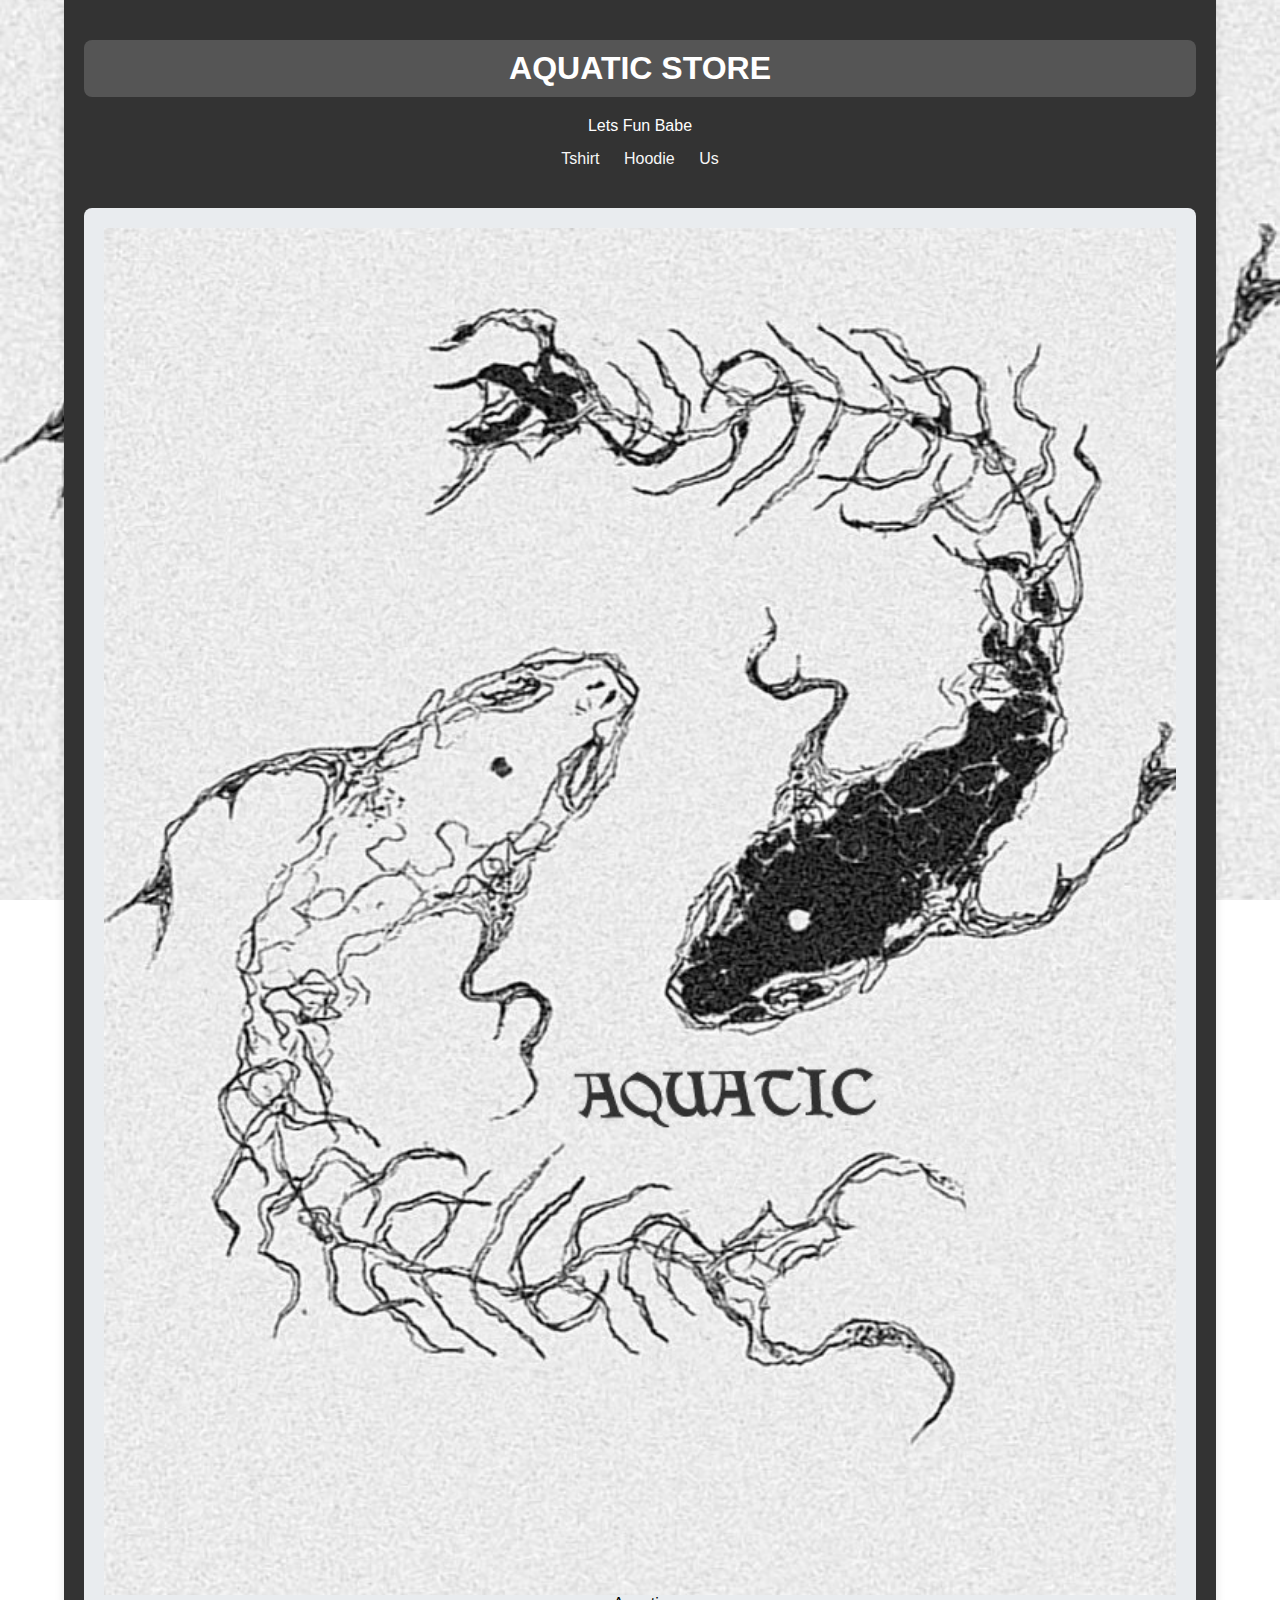
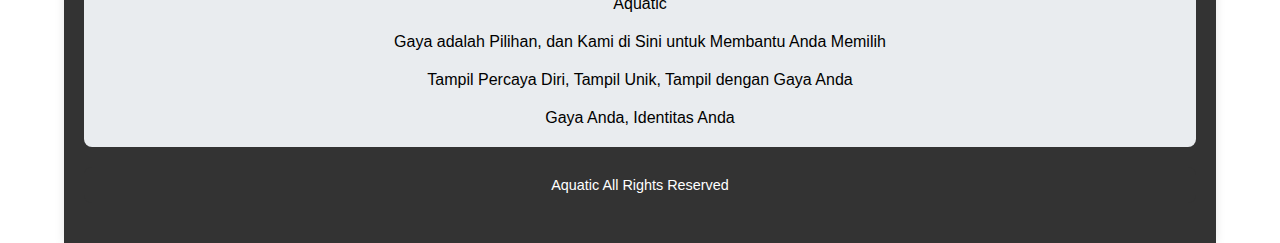
<file: index.html>
<!DOCTYPE html>
<html lang="en">
<head>
    <meta charset="UTF-8">
    <meta name="viewport" content="width=device-width, initial-scale=1.0">
    <title>AQUATIC STORE</title>
    <link rel="stylesheet" type="text/css" href="style.css">
</head>
<body>
    <div class="container">
        <div class="header">
            <div class="footer1">
            <h1 class="judul">AQUATIC STORE</h1>
            </div>
            <div class="container3">
            <a href="Fun.html"class="Funclass">Lets Fun Babe</a>
            <ul> 
                <li><a href="testing.html" >Tshirt</a></li>
                <li><a href="hoodie.html" > Hoodie</a></li>
                <li><a href="Us.html" >Us</a></li>
            </ul>
        </div>
        <div class="hero">
            <div class="content">
                <img src="WhatsApp Image 2024-10-30 at 23.17.54.jpeg" alt="Baju3" class="Baju3">
                <div class="Penulis">Aquatic</div>
                <p class="p">Gaya adalah Pilihan, dan Kami di Sini untuk Membantu Anda Memilih</p> 
                <p class="p">Tampil Percaya Diri, Tampil Unik, Tampil dengan Gaya Anda</p> 
                <p class="p">Gaya Anda, Identitas Anda</p> 
            </div>
        </div>
        
        <div class="footer">
            <p class="copy"> Aquatic All Rights Reserved</p>
        </div>
    </div>
</body>
</html>
</file>
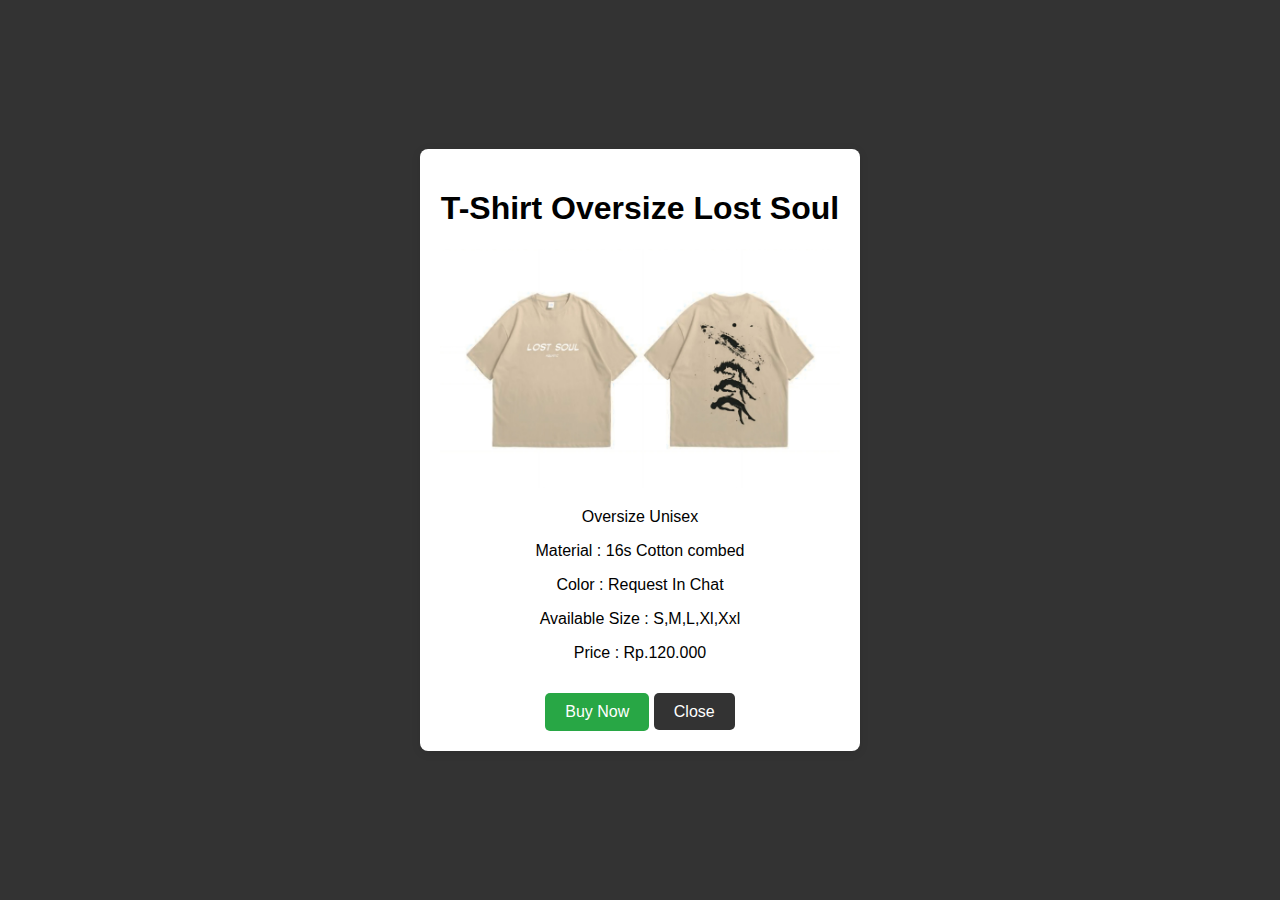
<file: Baju Oversize Lost Soul.html>
<!DOCTYPE html>
<html lang="en">
<head>
    <meta charset="UTF-8">
    <meta name="viewport" content="width=device-width, initial-scale=1.0">
    <title>Produk Baju</title>
    <style>
        body {
            font-family: Arial, sans-serif; /* Mengatur font untuk keseluruhan halaman */
            background-color: #333; /* Warna latar belakang halaman */
            display: flex;
            justify-content: center;
            align-items: center;
            height: 100vh; /* Mengatur tinggi viewport untuk centering */
            margin: 0;
        }

        .product-container {
            background-color: white; /* Warna latar belakang kontainer produk */
            border-radius: 8px; /* Membuat sudut kontainer bulat */
            box-shadow: 0 2px 10px rgba(0, 0, 0, 0.1); /* Bayangan kontainer */
            padding: 20px; /* Padding di dalam kontainer */
            text-align: center; /* Mengatur teks menjadi pusat */
        }

        .product-image {
            width: 100%; /* Lebar gambar penuh kontainer */
            max-width: 400px; /* Lebar maksimum gambar */
            border-radius: 8px; /* Sudut gambar bulat */
            cursor: pointer; /* Mengubah kursor saat hover */
        }

        .close-button-hal {
            background-color: #333; /* Warna latar belakang tombol */
            color: white; /* Warna teks tombol */
            border: none; /* Menghapus border tombol */
            border-radius: 5px; /* Sudut tombol bulat */
            padding: 10px 20px; /* Padding dalam tombol */
            font-size: 16px; /* Ukuran font tombol */
            cursor: pointer; /* Mengubah kursor saat hover */
            margin-top: 15px; /* Jarak atas tombol */
            transition: background-color 0.3s; /* Efek transisi untuk warna latar belakang */
            text-decoration: none; 
        }

        .buy-now-btn {
            background-color: #28a745; /* Warna latar belakang tombol */
            color: white; /* Warna teks tombol */
            border: none; /* Menghapus border tombol */
            border-radius: 5px; /* Sudut tombol bulat */
            padding: 10px 20px; /* Padding dalam tombol */
            font-size: 16px; /* Ukuran font tombol */
            cursor: pointer; /* Mengubah kursor saat hover */
            margin-top: 15px; /* Jarak atas tombol */
            transition: background-color 0.3s; /* Efek transisi untuk warna latar belakang */
        }

        .buy-now-btn:hover {
            background-color: #218838; /* Warna tombol saat hover */
        }

        /* Modal */
        .modal {
            display: none; /* Sembunyikan modal secara default */
            position: fixed; /* Posisi tetap */
            z-index: 1000; /* Di atas konten lain */
            left: 0;
            top: 0;
            width: 100%; /* Lebar penuh layar */
            height: 100%; /* Tinggi penuh layar */
            overflow: auto; /* Tambahkan scroll jika diperlukan */
            background-color: rgba(0, 0, 0, 0.8); /* Latar belakang gelap dengan transparansi */
            justify-content: center;
            align-items: center;
        }

        .modal-content {
            margin: auto;
            display: block;
            width: 80%; /* Lebar gambar dalam modal */
            max-width: 600px; /* Lebar maksimum gambar dalam modal */
            border-radius: 8px; /* Sudut gambar bulat */
        }

        .close-button {
            position: absolute;
            top: 20px; /* Jarak dari atas */
            right: 30px; /* Jarak dari kanan */
            color: #333; /* Warna tombol close */
            font-size: 28px; /* Ukuran font tombol close */
            font-weight: bold; /* Tebal */
            cursor: pointer; /* Mengubah kursor saat hover */
        }
    </style>
</head>
<body>

    <div class="product-container">
        <h1>T-Shirt Oversize Lost Soul</h1>
        <img src="WhatsApp Image 2024-10-30 at 19.37.57.jpeg" alt="Baju" class="product-image" id="productImage">
        <p>Oversize Unisex</p>
        <p>Material : 16s Cotton combed</p>
        <p>Color : Request In Chat </p>
        <p>Available Size : S,M,L,Xl,Xxl</p>
        <p>Price : Rp.120.000</p>
        <button class="buy-now-btn" onclick="orderWhatsApp1()">Buy Now</button>
        <script>
            function orderWhatsApp1() {
                const phoneNumber = "6282211614257"; // Ganti dengan nomor WhatsApp Anda
                const message = "Halo, saya ingin membeli Baju Oversize Lost Soul seharga Rp120.000.";
                const url = `https://wa.me/${phoneNumber}?text=${encodeURIComponent(message)}`;
                window.open(url, "_blank");
            }
        </script>
        <a href="testing.html" class="close-button-hal">Close</a>
    </div>

    <!-- Modal untuk zoom gambar -->
    <div id="myModal" class="modal">
        <span class="close-button" id="closeModal">&times;</span>
        <img class="modal-content" id="modalImage">
    </div>

    <script>
        // Mendapatkan elemen modal
        var modal = document.getElementById("myModal");
        var img = document.getElementById("productImage");
        var modalImg = document.getElementById("modalImage");
        var closeBtn = document.getElementById("closeModal");

        // Ketika gambar di klik, buka modal
        img.onclick = function() {
            modal.style.display = "flex"; // Tampilkan modal
            modalImg.src = this.src; // Set gambar modal dengan sumber gambar yang di klik
        }

        // Ketika tombol close di klik, tutup modal
        closeBtn.onclick = function() {
            modal.style.display = "none"; // Sembunyikan modal
        }

        // Tutup modal ketika klik di luar gambar
        window.onclick = function(event) {
            if (event.target == modal) {
                modal.style.display = "none"; // Sembunyikan modal
            }
        }

        

    </script>

</body>
</html>
</file>
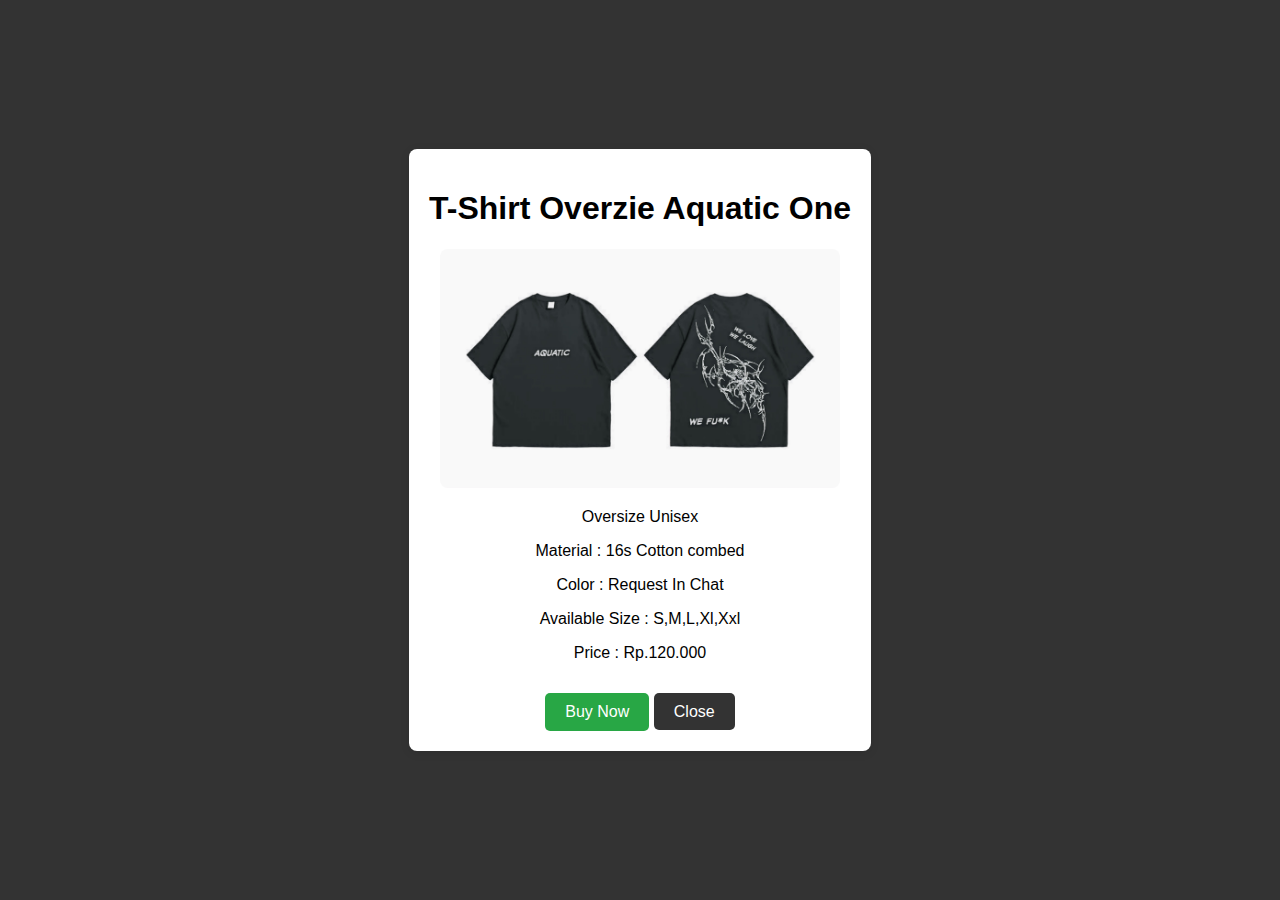
<file: Baju Overzie Aquatic One.html>
<!DOCTYPE html>
<html lang="en">
<head>
    <meta charset="UTF-8">
    <meta name="viewport" content="width=device-width, initial-scale=1.0">
    <title>Produk Baju</title>
    <style>
        body {
            font-family: Arial, sans-serif; /* Mengatur font untuk keseluruhan halaman */
            background-color: #333; /* Warna latar belakang halaman */
            display: flex;
            justify-content: center;
            align-items: center;
            height: 100vh; /* Mengatur tinggi viewport untuk centering */
            margin: 0;
        }

        .product-container {
            background-color: white; /* Warna latar belakang kontainer produk */
            border-radius: 8px; /* Membuat sudut kontainer bulat */
            box-shadow: 0 2px 10px rgba(0, 0, 0, 0.1); /* Bayangan kontainer */
            padding: 20px; /* Padding di dalam kontainer */
            text-align: center; /* Mengatur teks menjadi pusat */
        }

        .product-image {
            width: 100%; /* Lebar gambar penuh kontainer */
            max-width: 400px; /* Lebar maksimum gambar */
            border-radius: 8px; /* Sudut gambar bulat */
            cursor: pointer; /* Mengubah kursor saat hover */
        }

        .close-button-hal {
            background-color: #333; /* Warna latar belakang tombol */
            color: white; /* Warna teks tombol */
            border: none; /* Menghapus border tombol */
            border-radius: 5px; /* Sudut tombol bulat */
            padding: 10px 20px; /* Padding dalam tombol */
            font-size: 16px; /* Ukuran font tombol */
            cursor: pointer; /* Mengubah kursor saat hover */
            margin-top: 15px; /* Jarak atas tombol */
            transition: background-color 0.3s; /* Efek transisi untuk warna latar belakang */
            text-decoration: none; 
        }

        .buy-now-btn {
            background-color: #28a745; /* Warna latar belakang tombol */
            color: white; /* Warna teks tombol */
            border: none; /* Menghapus border tombol */
            border-radius: 5px; /* Sudut tombol bulat */
            padding: 10px 20px; /* Padding dalam tombol */
            font-size: 16px; /* Ukuran font tombol */
            cursor: pointer; /* Mengubah kursor saat hover */
            margin-top: 15px; /* Jarak atas tombol */
            transition: background-color 0.3s; /* Efek transisi untuk warna latar belakang */
        }

        .buy-now-btn:hover {
            background-color: #218838; /* Warna tombol saat hover */
        }

        /* Modal */
        .modal {
            display: none; /* Sembunyikan modal secara default */
            position: fixed; /* Posisi tetap */
            z-index: 1000; /* Di atas konten lain */
            left: 0;
            top: 0;
            width: 100%; /* Lebar penuh layar */
            height: 100%; /* Tinggi penuh layar */
            overflow: auto; /* Tambahkan scroll jika diperlukan */
            background-color: rgba(0, 0, 0, 0.8); /* Latar belakang gelap dengan transparansi */
            justify-content: center;
            align-items: center;
        }

        .modal-content {
            margin: auto;
            display: block;
            width: 80%; /* Lebar gambar dalam modal */
            max-width: 600px; /* Lebar maksimum gambar dalam modal */
            border-radius: 8px; /* Sudut gambar bulat */
        }

        .close-button {
            position: absolute;
            top: 20px; /* Jarak dari atas */
            right: 30px; /* Jarak dari kanan */
            color: #333; /* Warna tombol close */
            font-size: 28px; /* Ukuran font tombol close */
            font-weight: bold; /* Tebal */
            cursor: pointer; /* Mengubah kursor saat hover */
        }
    </style>
</head>
<body>

    <div class="product-container">
        <h1>T-Shirt Overzie Aquatic One</h1>
        <img src="WhatsApp Image 2024-10-30 at 17.19.23.jpeg" alt="Baju" class="product-image" id="productImage">
        <p>Oversize Unisex</p>
        <p>Material : 16s Cotton combed</p>
        <p>Color : Request In Chat </p>
        <p>Available Size : S,M,L,Xl,Xxl</p>
        <p>Price : Rp.120.000</p>
        <button class="buy-now-btn" onclick="orderWhatsApp()">Buy Now</button>
            <script>
                function orderWhatsApp() {
                    const phoneNumber = "6282211614257"; // Ganti dengan nomor WhatsApp Anda
                    const message = "Halo, saya ingin membeli Baju Oversize Aquatic One seharga Rp120.000.";
                    const url = `https://wa.me/${phoneNumber}?text=${encodeURIComponent(message)}`;
                    window.open(url, "_blank");
                }
            </script>
        <a href="testing.html" class="close-button-hal">Close</a>
    </div>

    <!-- Modal untuk zoom gambar -->
    <div id="myModal" class="modal">
        <span class="close-button" id="closeModal">&times;</span>
        <img class="modal-content" id="modalImage">
    </div>

    <script>
        // Mendapatkan elemen modal
        var modal = document.getElementById("myModal");
        var img = document.getElementById("productImage");
        var modalImg = document.getElementById("modalImage");
        var closeBtn = document.getElementById("closeModal");

        // Ketika gambar di klik, buka modal
        img.onclick = function() {
            modal.style.display = "flex"; // Tampilkan modal
            modalImg.src = this.src; // Set gambar modal dengan sumber gambar yang di klik
        }

        // Ketika tombol close di klik, tutup modal
        closeBtn.onclick = function() {
            modal.style.display = "none"; // Sembunyikan modal
        }

        // Tutup modal ketika klik di luar gambar
        window.onclick = function(event) {
            if (event.target == modal) {
                modal.style.display = "none"; // Sembunyikan modal
            }
        }

        

    </script>

</body>
</html>
</file>
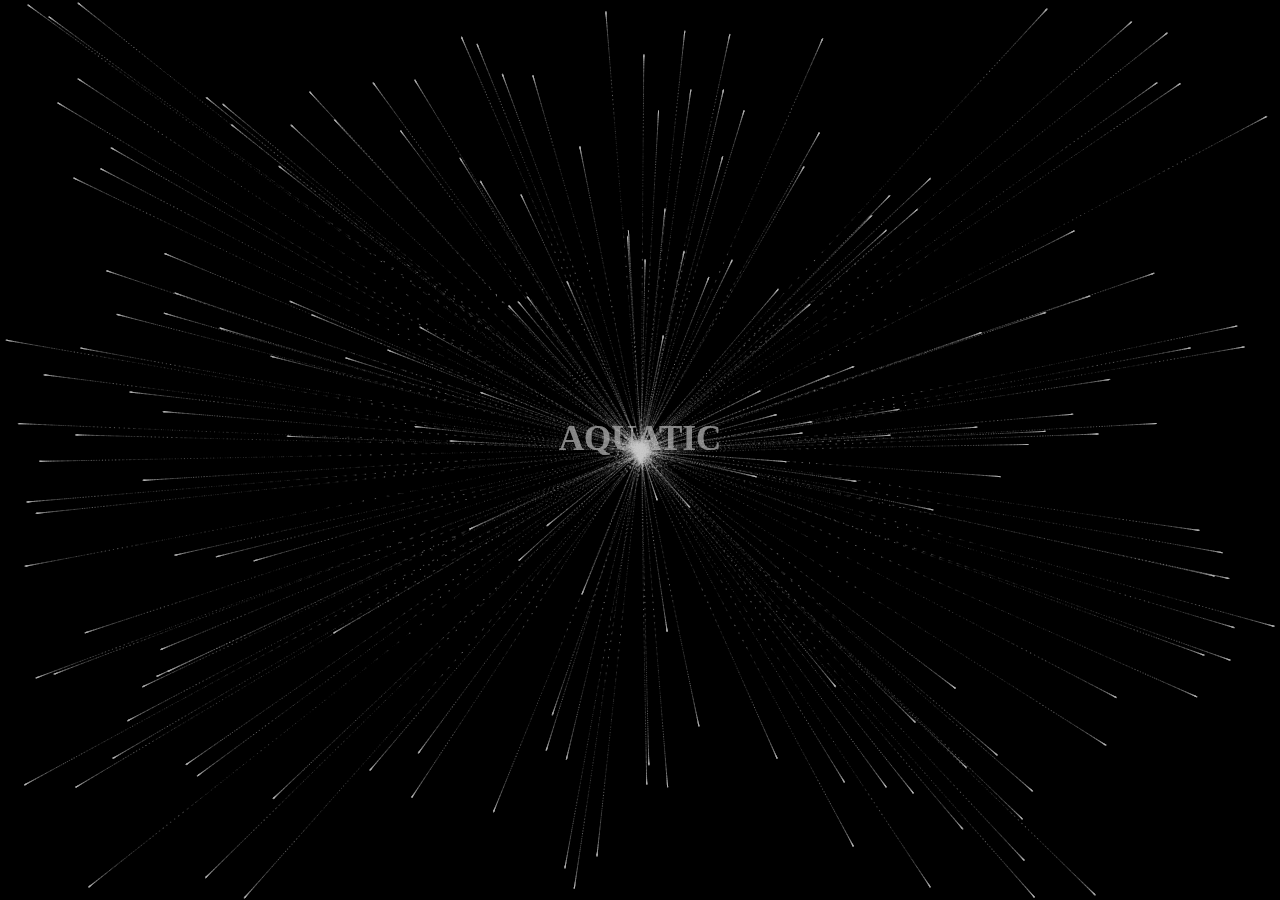
<file: Fun.html>
<!DOCTYPE html>
<html lang="en" >
<head>
  <meta charset="UTF-8">
  <title>HEART1</title>
  <link rel="stylesheet" href="./Fun.css">

</head>
<body>
<canvas id="heart"></canvas>
  <script  src="./Fun.js"></script>
</body>
</html>
</file>
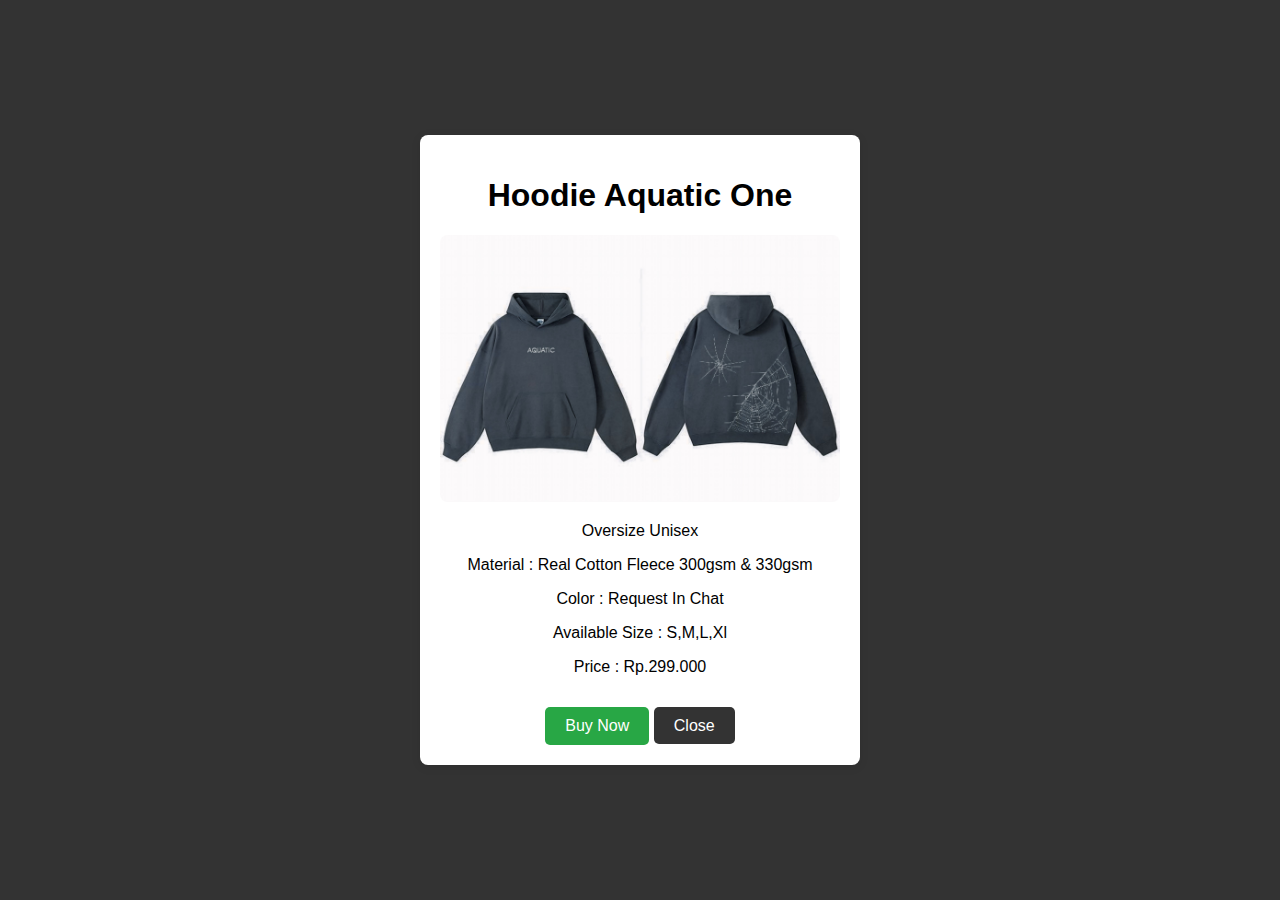
<file: Hoodie Aquatic One.html>
<!DOCTYPE html>
<html lang="en">
<head>
    <meta charset="UTF-8">
    <meta name="viewport" content="width=device-width, initial-scale=1.0">
    <title>Hoodie</title>
    <style>
        body {
            font-family: Arial, sans-serif; /* Mengatur font untuk keseluruhan halaman */
            background-color: #333; /* Warna latar belakang halaman */
            display: flex;
            justify-content: center;
            align-items: center;
            height: 100vh; /* Mengatur tinggi viewport untuk centering */
            margin: 0;
        }

        .product-container {
            background-color: white; /* Warna latar belakang kontainer produk */
            border-radius: 8px; /* Membuat sudut kontainer bulat */
            box-shadow: 0 2px 10px rgba(0, 0, 0, 0.1); /* Bayangan kontainer */
            padding: 20px; /* Padding di dalam kontainer */
            text-align: center; /* Mengatur teks menjadi pusat */
        }

        .product-image {
            width: 100%; /* Lebar gambar penuh kontainer */
            max-width: 400px; /* Lebar maksimum gambar */
            border-radius: 8px; /* Sudut gambar bulat */
            cursor: pointer; /* Mengubah kursor saat hover */
        }

        .close-button-hal {
            background-color: #333; /* Warna latar belakang tombol */
            color: white; /* Warna teks tombol */
            border: none; /* Menghapus border tombol */
            border-radius: 5px; /* Sudut tombol bulat */
            padding: 10px 20px; /* Padding dalam tombol */
            font-size: 16px; /* Ukuran font tombol */
            cursor: pointer; /* Mengubah kursor saat hover */
            margin-top: 15px; /* Jarak atas tombol */
            transition: background-color 0.3s; /* Efek transisi untuk warna latar belakang */
            text-decoration: none; 
        }

        .buy-now-btn {
            background-color: #28a745; /* Warna latar belakang tombol */
            color: white; /* Warna teks tombol */
            border: none; /* Menghapus border tombol */
            border-radius: 5px; /* Sudut tombol bulat */
            padding: 10px 20px; /* Padding dalam tombol */
            font-size: 16px; /* Ukuran font tombol */
            cursor: pointer; /* Mengubah kursor saat hover */
            margin-top: 15px; /* Jarak atas tombol */
            transition: background-color 0.3s; /* Efek transisi untuk warna latar belakang */
        }

        .buy-now-btn:hover {
            background-color: #218838; /* Warna tombol saat hover */
        }

        /* Modal */
        .modal {
            display: none; /* Sembunyikan modal secara default */
            position: fixed; /* Posisi tetap */
            z-index: 1000; /* Di atas konten lain */
            left: 0;
            top: 0;
            width: 100%; /* Lebar penuh layar */
            height: 100%; /* Tinggi penuh layar */
            overflow: auto; /* Tambahkan scroll jika diperlukan */
            background-color: rgba(0, 0, 0, 0.8); /* Latar belakang gelap dengan transparansi */
            justify-content: center;
            align-items: center;
        }

        .modal-content {
            margin: auto;
            display: block;
            width: 80%; /* Lebar gambar dalam modal */
            max-width: 600px; /* Lebar maksimum gambar dalam modal */
            border-radius: 8px; /* Sudut gambar bulat */
        }

        .close-button {
            position: absolute;
            top: 20px; /* Jarak dari atas */
            right: 30px; /* Jarak dari kanan */
            color: #333; /* Warna tombol close */
            font-size: 28px; /* Ukuran font tombol close */
            font-weight: bold; /* Tebal */
            cursor: pointer; /* Mengubah kursor saat hover */
        }
    </style>
</head>
<body>

    <div class="product-container">
        <h1>Hoodie Aquatic One</h1>
        <img src="WhatsApp Image 2024-10-31 at 13.59.45_69524285.jpg" alt="Baju" class="product-image" id="productImage">
        <p>Oversize Unisex</p>
        <p>Material : Real Cotton Fleece 300gsm & 330gsm</p>
        <p>Color : Request In Chat </p>
        <p>Available Size : S,M,L,Xl</p>
        <p>Price : Rp.299.000</p>
        <button class="buy-now-btn" onclick="orderWhatsApp()">Buy Now</button>
        <script>
            function orderWhatsApp() {
                const phoneNumber = "6282211614257"; // Ganti dengan nomor WhatsApp Anda
                const message = "Halo, saya ingin membeli Hoodie Aquatic oversize seharga Rp299.000.";
                const url = `https://wa.me/${phoneNumber}?text=${encodeURIComponent(message)}`;
                window.open(url, "_blank");
            }
        </script>
        <a href="hoodie.html" class="close-button-hal">Close</a>
    </div>

    <!-- Modal untuk zoom gambar -->
    <div id="myModal" class="modal">
        <span class="close-button" id="closeModal">&times;</span>
        <img class="modal-content" id="modalImage">
    </div>

    <script>
        // Mendapatkan elemen modal
        var modal = document.getElementById("myModal");
        var img = document.getElementById("productImage");
        var modalImg = document.getElementById("modalImage");
        var closeBtn = document.getElementById("closeModal");

        // Ketika gambar di klik, buka modal
        img.onclick = function() {
            modal.style.display = "flex"; // Tampilkan modal
            modalImg.src = this.src; // Set gambar modal dengan sumber gambar yang di klik
        }

        // Ketika tombol close di klik, tutup modal
        closeBtn.onclick = function() {
            modal.style.display = "none"; // Sembunyikan modal
        }

        // Tutup modal ketika klik di luar gambar
        window.onclick = function(event) {
            if (event.target == modal) {
                modal.style.display = "none"; // Sembunyikan modal
            }
        }

        

    </script>

</body>
</html>
</file>
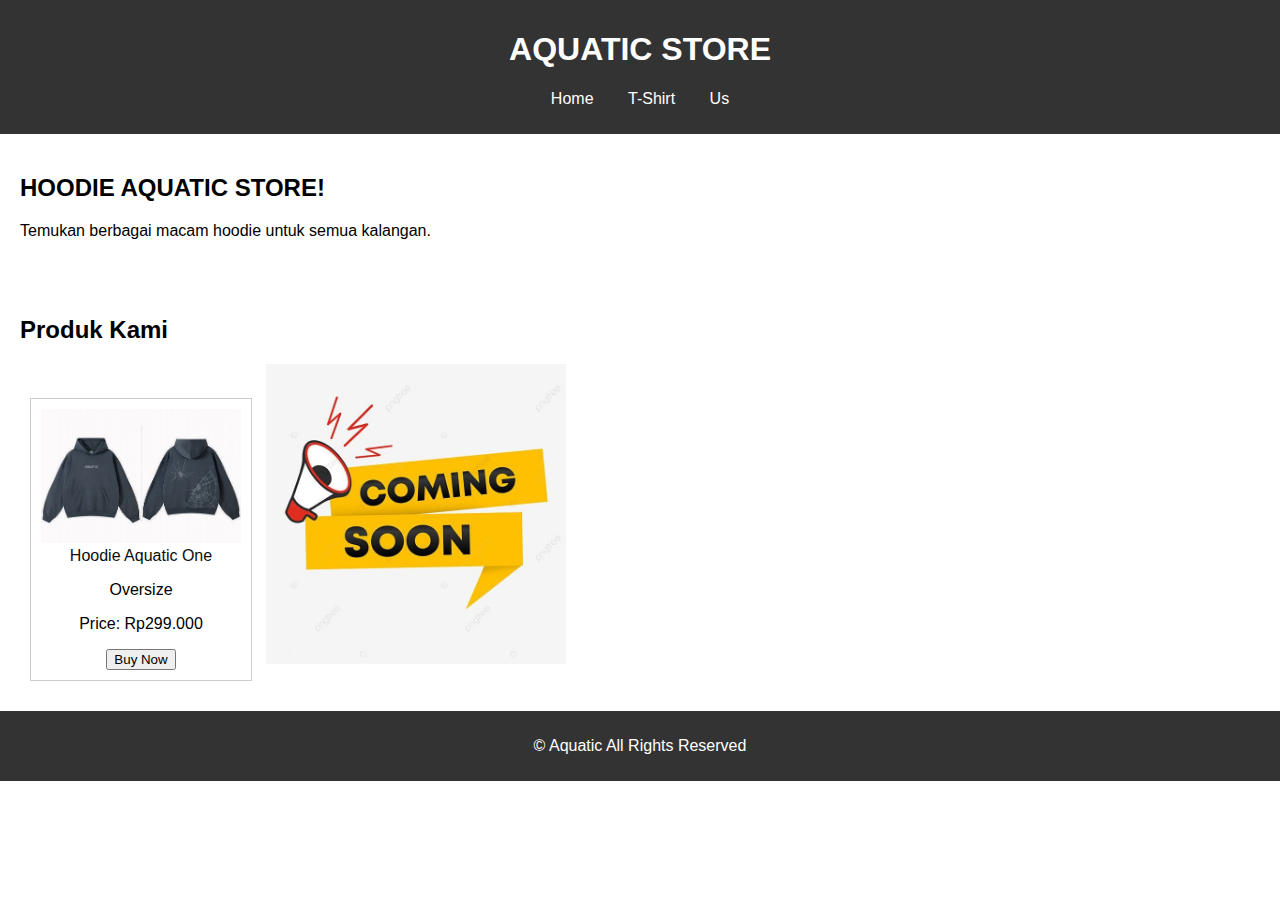
<file: hoodie.html>
<!DOCTYPE html>
<html lang="id">
<head>
    <meta charset="UTF-8">
    <meta name="viewport" content="width=device-width, initial-scale=1.0">
    <title>AQUATIC STORE</title>
    <link rel="stylesheet" href="testing.css">
</head>
<body>
    <header>
        <h1>AQUATIC STORE</h1>
        <nav>
            <ul>
                <li><a href="Home.html">Home</a></li>
                <li><a href="testing.html">T-Shirt</a></li>
                <li><a href="Us.html">Us</a></li>
            </ul>
        </nav>
    </header>

    <section id="home">
        <h2>HOODIE AQUATIC STORE!</h2>
        <p>Temukan berbagai macam hoodie untuk semua kalangan.</p>
    </section>

    <section id="produk">
        <h2>Produk Kami</h2>
        <div class="produk-item">
            <img src="WhatsApp Image 2024-10-31 at 13.59.45_69524285.jpg" alt="Baju1" class="Baju1">
            <a href="Hoodie Aquatic One.html" class="satu"; >Hoodie Aquatic One </a>
            <p>Oversize </p>
            <p>Price: Rp299.000</p>
            <button class="buy-now-btn" onclick="orderWhatsApp()">Buy Now</button>
        </div>
        <img src="WhatsApp Image 2024-10-31 at 14.17.05_ca6a4584.jpg" alt="Baju2" class="Baju2">
        </div>
        <!-- Tambahkan lebih banyak produk sesuai kebutuhan -->
    </section>
    <script>
        function orderWhatsApp() {
            const phoneNumber = "6282211614257"; // Ganti dengan nomor WhatsApp Anda
            const message = "Halo, saya ingin membeli Hoodie Aquatic oversize seharga Rp299.000.";
            const url = `https://wa.me/${phoneNumber}?text=${encodeURIComponent(message)}`;
            window.open(url, "_blank");
        }
    </script>
    <footer>
        <p>&copy; Aquatic All Rights Reserved</p>
    </footer>
</body>
</html>
</file>
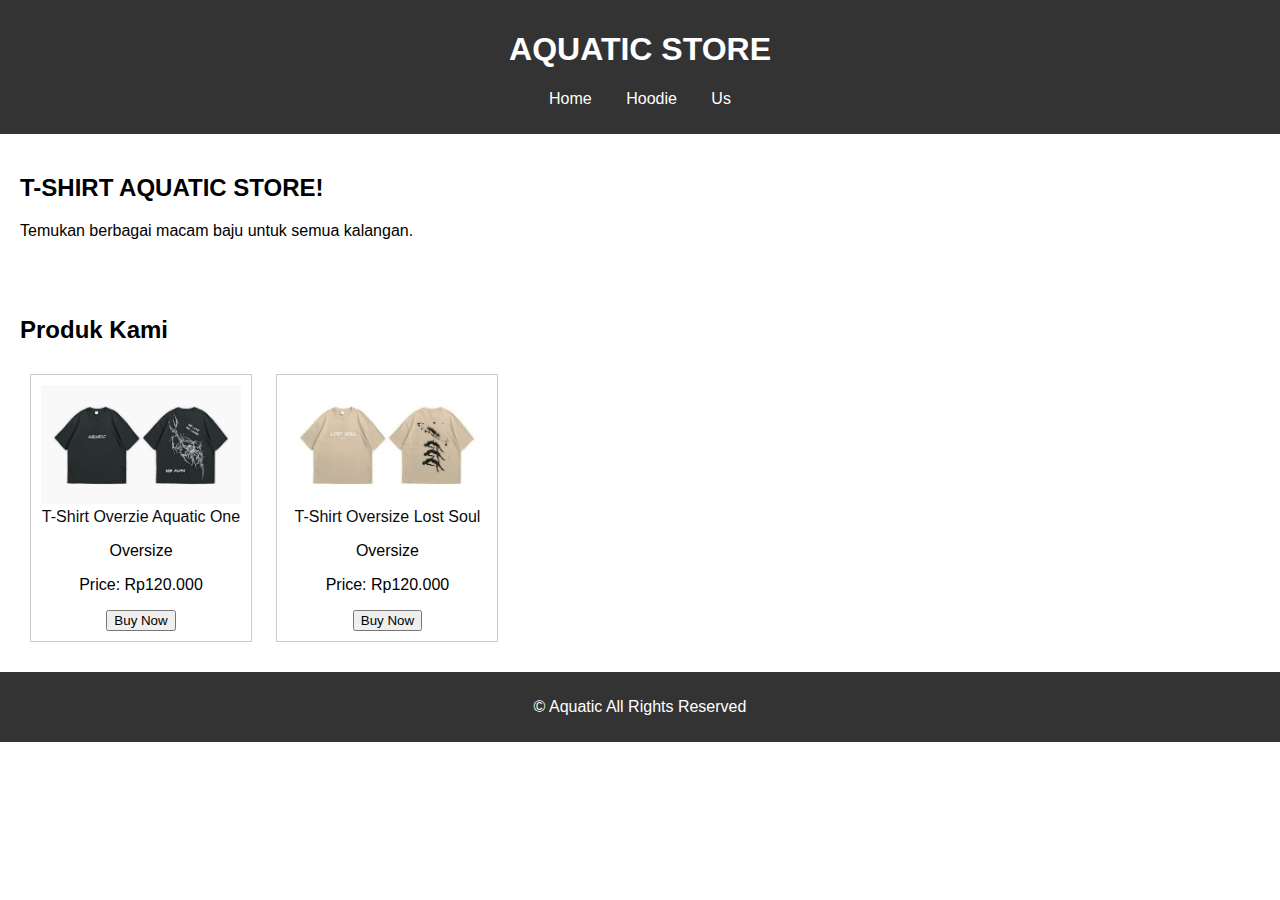
<file: testing.html>
<!DOCTYPE html>
<html lang="id">
<head>
    <meta charset="UTF-8">
    <meta name="viewport" content="width=device-width, initial-scale=1.0">
    <title>AQUATIC STORE</title>
    <link rel="stylesheet" href="testing.css">
</head>
<body>
    <header>
        <h1>AQUATIC STORE</h1>
        <nav>
            <ul>
                <li><a href="Home.html">Home</a></li>
                <li><a href="hoodie.html">Hoodie</a></li>
                <li><a href="Us.html">Us</a></li>
            </ul>
        </nav>
    </header>

    <section id="home">
        <h2>T-SHIRT AQUATIC STORE!</h2>
        <p>Temukan berbagai macam baju untuk semua kalangan.</p>
    </section>

    <section id="produk">
        <h2>Produk Kami</h2>
        <div class="produk-item">
            <img src="WhatsApp Image 2024-10-30 at 17.19.23.jpeg" alt="Baju1" class="Baju1">
            <a href="Baju Overzie Aquatic One.html" class="satu"; >T-Shirt Overzie Aquatic One </a>
            <p>Oversize </p>
            <p>Price: Rp120.000</p>
            <button class="buy-now-btn" onclick="orderWhatsApp()">Buy Now</button>
            <script>
                function orderWhatsApp() {
                    const phoneNumber = "6282211614257"; // Ganti dengan nomor WhatsApp Anda
                    const message = "Halo, saya ingin membeli Baju Oversize Aquatic One seharga Rp120.000.";
                    const url = `https://wa.me/${phoneNumber}?text=${encodeURIComponent(message)}`;
                    window.open(url, "_blank");
                }
            </script>
          
        </div>
        <div class="produk-item">
            <img src="WhatsApp Image 2024-10-30 at 19.37.57.jpeg" alt="Baju2" class="Baju2">
            <a href="Baju Oversize Lost Soul.html" class="satu"; >T-Shirt Oversize Lost Soul</a>
            <p>Oversize </p>
            <p>Price: Rp120.000</p>
            <button class="buy-now-btn" onclick="orderWhatsApp1()">Buy Now</button>
            <script>
                function orderWhatsApp1() {
                    const phoneNumber = "6282211614257"; // Ganti dengan nomor WhatsApp Anda
                    const message = "Halo, saya ingin membeli Baju Oversize Lost Soul seharga Rp120.000.";
                    const url = `https://wa.me/${phoneNumber}?text=${encodeURIComponent(message)}`;
                    window.open(url, "_blank");
                }
            </script>
        </div>
        <!-- Tambahkan lebih banyak produk sesuai kebutuhan -->
    </section>
    <footer>
        <p>&copy; Aquatic All Rights Reserved</p>
    </footer>
</body>
</html>
</file>
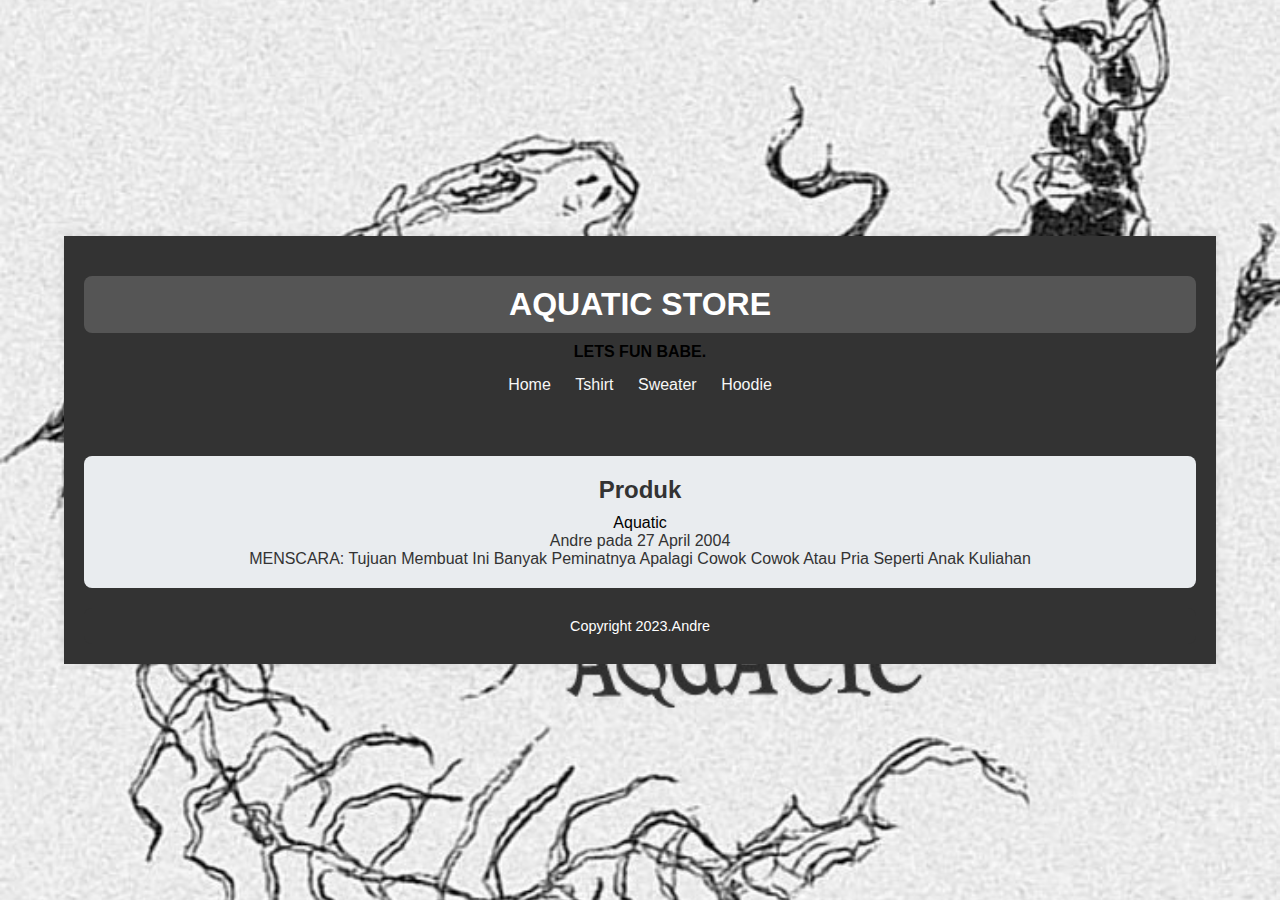
<file: Tshirt.html>
<!DOCTYPE html>
<html lang="en">
<head>
    <meta charset="UTF-8">
    <meta name="viewport" content="width=device-width, initial-scale=1.0">
    <title>AQUATIC STORE</title>
    <link rel="stylesheet" type="text/css" href="style.css">
</head>
<body>
    <div class="container">
        <div class="header">
            <div class="footer1">
            <h1 class="judul">AQUATIC STORE</h1>
            </div>
            <p class="bold-text">LETS FUN BABE.</p>
            <ul>
                <li><a href="Home.html">Home</a></li>
                <li><a href="Tshirt.html">Tshirt</a></li>
                <li><a href="Harga Sweater.html"> Sweater</a></li>
                <li><a href="Harga Sandal.html">Hoodie</a></li>
            </ul>
        </div>
        <table>
            <tr>
                <th> Harga Design 1
                    95.000
                </th>
                <th> Harga Design 2
                    90.000
                </th>
            </tr>
        </table>
        
        <div class="hero">
            <div class="content">
                <h2>Produk</h2>
                <p class="Penulis">Aquatic</p>
                <p>Andre pada 27 April 2004</p>
                <p>MENSCARA: Tujuan Membuat Ini Banyak Peminatnya Apalagi Cowok Cowok Atau Pria Seperti Anak Kuliahan</p>
            </div>
        </div>
        
        <div class="footer">
            <p class="copy">Copyright 2023.Andre</p>
        </div>
    </div>
</body>
</html>
</file>
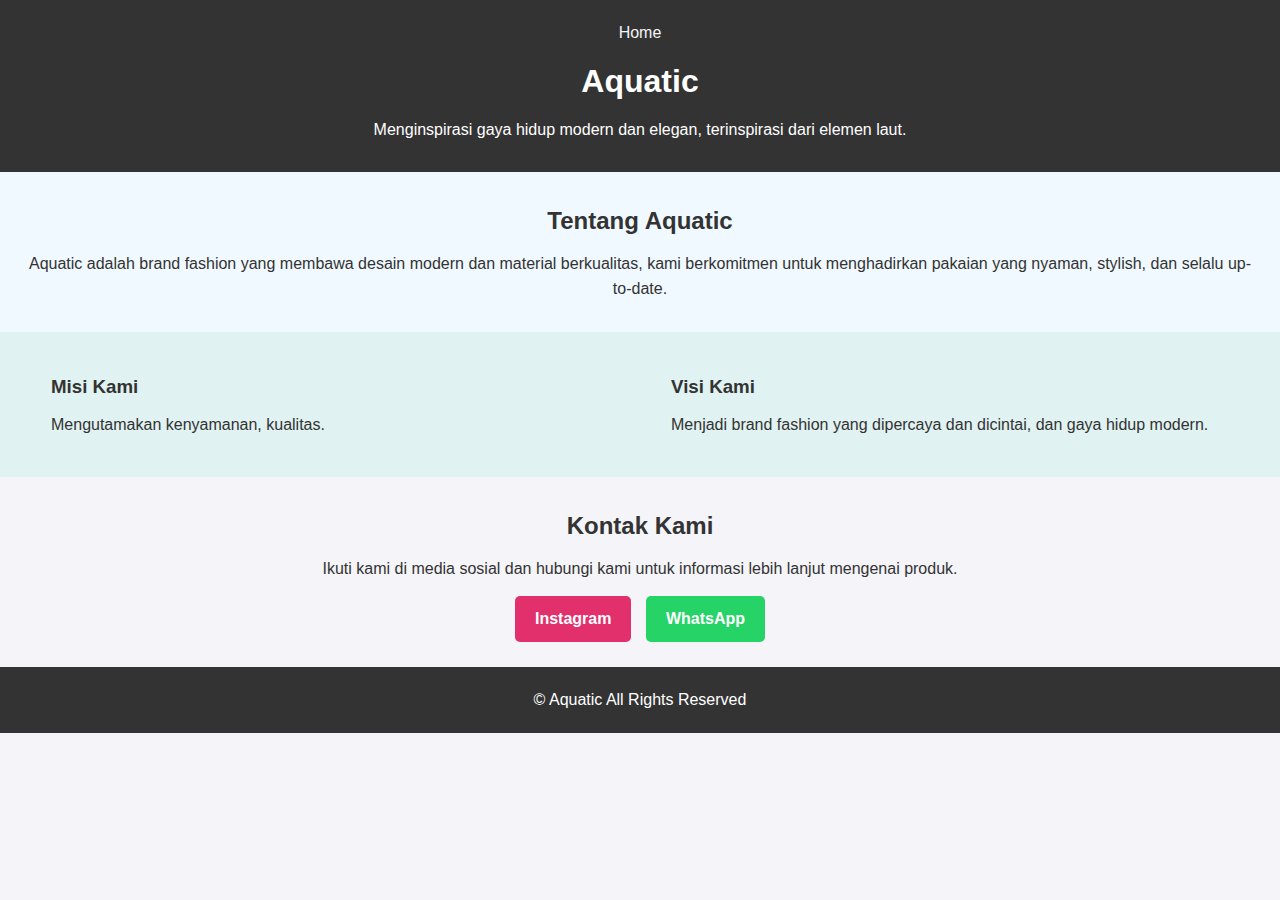
<file: Us.html>
<!DOCTYPE html>
<html lang="id">
<head>
    <meta charset="UTF-8">
    <meta name="viewport" content="width=device-width, initial-scale=1.0">
    <title>Tentang Kami - Aquatic</title>
    <link rel="stylesheet" href="Us.css">
</head>
<body>

<header>
        <a href="Home.html">Home</a>
    <h1>Aquatic</h1>
    <p>Menginspirasi gaya hidup modern dan elegan, terinspirasi dari elemen laut.</p>
</header>

<section class="about">
    <h2>Tentang Aquatic</h2>
    <p>Aquatic adalah brand fashion yang membawa desain modern dan material berkualitas, kami berkomitmen untuk menghadirkan pakaian yang nyaman, stylish, dan selalu up-to-date.</p>
</section>

<section class="mission-vision">
    <div class="mission">
        <h3>Misi Kami</h3>
        <p>Mengutamakan kenyamanan, kualitas.</p>
    </div>
    <div class="vision">
        <h3>Visi Kami</h3>
        <p>Menjadi brand fashion yang dipercaya dan dicintai, dan gaya hidup modern.</p>
    </div>
</section>

<section class="contact">
    <h2>Kontak Kami</h2>
    <p>Ikuti kami di media sosial dan hubungi kami untuk informasi lebih lanjut mengenai produk.</p>
    <div class="contact-buttons">
        <a href="https://instagram.com/aquaticdesignn" target="_blank" class="btn instagram">Instagram</a>
        <a href="https://wa.me/6282211614257" target="_blank" class="btn whatsapp">WhatsApp</a>
    </div>
</section>

<footer>
    <p>&copy; Aquatic All Rights Reserved</p>
</footer>

</body>
</html>
</file>
<file: Fun.css>
canvas {
    position: absolute;
    left:0;
    top: 0;
    width: 100%;
    height: 100%;
    background-color: rgba(0,0,0,.2);
  }
  .footer {
    margin-top: 20px;
    text-align: center;
    padding: 10px;
    background-color: #333;
    color: #fff;
    border-radius: 8px;
  }
</file>
<file: testing.css>
body {
    font-family: Arial, sans-serif;
    margin: 0;
    padding: 0;
    background-color: white;
    text-decoration: none; 
}

header {
    background-color: #333;
    color: white;
    padding: 10px 0;
    text-align: center;
}

nav ul {
    list-style-type: none;
    padding: 0;
    text-decoration: none; 
}

nav ul li {
    display: inline;
    margin: 0 15px;
    text-decoration: none; 
}

nav a {
    color: white;
    text-decoration: none;
}

section {
    padding: 20px;
    text-decoration: none; 
}

.produk-item {
    border: 1px solid #ccc;
    padding: 10px;
    margin: 10px;
    display: inline-block;
    width: 200px;
    text-align: center;
    text-decoration: none; 

}

footer {
    background-color: #333;
    color: white;
    text-align: center;
    padding: 10px 0;
    text-decoration: none; 
}

.Baju1 {
    max-width: 100%;
    max-height: 300px;
    height: auto;
}

.Baju2 {
    max-width: 100%;
    max-height: 300px;
    height: auto;
}

.satu {
    text-decoration: none;
    color: #0c0c0c;
}
</file>
<file: Us.css>
/* Gaya Dasar */
body {
    margin: 0;
    font-family: Arial, sans-serif;
    color: #333;
    line-height: 1.6;
    background-color: #f4f4f9;
}

header {
    background-color: #333;
    color: white;
    padding: 20px;
    text-align: center;
    
}

h1, h2, h3 {
    margin: 10px 0;
}

p {
    margin: 10px 0;
}

/* Bagian Tentang Kami */
.about {
    padding: 20px;
    background-color: #f0f9ff;
    text-align: center;
}

/* Bagian Misi dan Visi */
.mission-vision {
    display: flex;
    justify-content: space-around;
    padding: 20px;
    background-color: #e0f2f1;
}

.mission, .vision {
    width: 45%;
    padding: 10px;
}

/* Kontak Kami */
.contact {
    text-align: center;
    padding: 20px;
}

.contact-buttons {
    margin-top: 10px;
}

.btn {
    display: inline-block;
    padding: 10px 20px;
    margin: 5px;
    text-decoration: none;
    color: white;
    border-radius: 5px;
    font-weight: bold;
}

.instagram {
    background-color: #E1306C; /* Warna khas Instagram */
}

.whatsapp {
    background-color: #25D366; /* Warna khas WhatsApp */
}

footer {
    background-color: #333;
    color: white;
    text-align: center;
    padding: 10px;
}

/* Tombol Home */
.Home {
    position: absolute;
    top: 20px;
    right: 20px;
    padding: 10px 15px;
    background-color: #333;
    color: white;
    text-decoration: none;
    font-weight: bold;
    border-radius: 5px;
    text-decoration: none;
}

.Home:hover {
    background-color: #fffdfd; /* Ubah warna saat di-hover */
    text-decoration: underline;
}

a {
    color: #f4f4f9;
    text-decoration: none; 
}
</file>
<file: style.css>
/* Reset CSS */
* {
    margin: 0;
    padding: 0;
    box-sizing: border-box;
}

    body {
        font-family: Arial, sans-serif;
        background-image: url('WhatsApp Image 2024-10-30 at 23.17.54.jpeg');
        background-size: cover; /* Mengisi seluruh layar */
        background-position: center; /* Mengatur posisi gambar di tengah */
        background-attachment: fixed; /* Membuat gambar tetap saat di-scroll */
        color: #333;
        margin: 0; /* Menghilangkan margin default */
        min-height: 100vh; /* Memastikan body selalu minimal setinggi viewport */
        display: flex;
        justify-content: center;
        align-items: center;
    }
    
    @media (max-width: 768px) {
        body {
            background-size: contain; /* Agar lebih sesuai di perangkat kecil */
            background-attachment: scroll; /* Membuat gambar bergerak di layar kecil */
        }
    }

.container {
    width: 90%;       /* Lebar 90% dari layar */
    max-width: 1200px; /* Lebar maksimum 1200 piksel */
    margin: 0 auto;  /* Pusatkan kontainer */
    padding: 20px;   /* Padding di dalam kontainer */
    box-sizing: border-box; /* Menghitung padding dan border dalam lebar total */
    background-color: #333;
    padding: 20px;
    box-shadow: 0 0 10px rgba(0, 0, 0, 0.1);
    text-decoration: none; 
}

/* Header */
.header {
    text-align: center;
    margin-bottom: 20px;
    text-decoration: none;
}

.judul {
    font-size: 2em;
    color: #ffffff;
    text-decoration: none;
}

.bold-text {
    font-weight: bold;
    margin-top: 10px;
    color: #000000;
    text-decoration: none;
}

.header ul {
    list-style-type: none;
    margin-top: 15px;
    text-decoration: none;
}

.header ul li {
    display: inline;
    margin: 0 10px;
    text-decoration: none;
}

.header ul li a {
    text-decoration: none;
    color: #f7f7f7;
}

.header ul li a:hover {
    text-decoration: underline;
    text-decoration: none;
}

/* Hero Section */
.hero {
    margin-top: 20px;
    padding: 20px;
    background-color: #e9ecef;
    border-radius: 8px;
    text-decoration: none;

}

.content h2 {
    font-size: 1.5em;
    margin-bottom: 10px;
}

.Penulis {
    text-align: center;
    color: #000000;
}

/* Footer */
.footer {
    margin-top: 20px;
    text-align: center;
    padding: 10px;
    background-color: #333;
    color: #fff;
    border-radius: 8px;
}

.footer1 {
    margin-top: 20px;
    text-align: center;
    padding: 10px;
    background-color: #555;
    color: #333;
    border-radius: 8px;
}

.copy {
    font-size: 0.9em;
}

.Baju3 {
    width: auto;
    height: auto;
}

.p {
    text-align: center;
    margin-top: 20px;
    color: #000000;
}

.Funclass {
    margin-top: 10px;
    color: #000000;
    text-decoration: none;
    
}
.container3 {
    width: 90%;               /* Lebar 90% dari layar */
    max-width: 1200px;       /* Lebar maksimum 1200 piksel */
    margin: 0 auto;          /* Pusatkan kontainer */
    padding: 20px;           /* Padding di dalam kontainer */
    box-sizing: border-box;   /* Menghitung padding dan border dalam lebar total */
    background-color: #333;
    text-decoration: none;    /* Warna latar belakang kontainer */
}

.container3 a {
    color: white;            /* Mengubah warna teks link menjadi putih */
    text-decoration: none;   /* Menghapus garis bawah pada link (opsional) */
}

.container3 a:hover {
    text-decoration: underline; /* Menambahkan garis bawah saat hover (opsional) */
}


.produk {
    text-decoration: none; 
}

.about {
    color: rgb(0, 0, 0);            /* Mengubah warna teks link menjadi putih */
    text-decoration: none;   /* Menghapus garis bawah pada link (opsional) */
}

.hero {
    /* Pastikan kontainer memiliki lebar penuh */
    width: 100%;
    overflow: hidden; /* Menyembunyikan bagian gambar yang keluar dari kontainer */
}

.content {
    /* Mengatur posisi konten jika diperlukan */
    text-align: center; /* Misalnya, untuk meratakan gambar */
}

.Baju3 {
    /* Gambar responsif */
    width: 100%; /* Menyesuaikan lebar dengan kontainer */
    height: auto; /* Mempertahankan aspek rasio */
    display: block; /* Menghindari ruang di bawah gambar */
}
</file>
